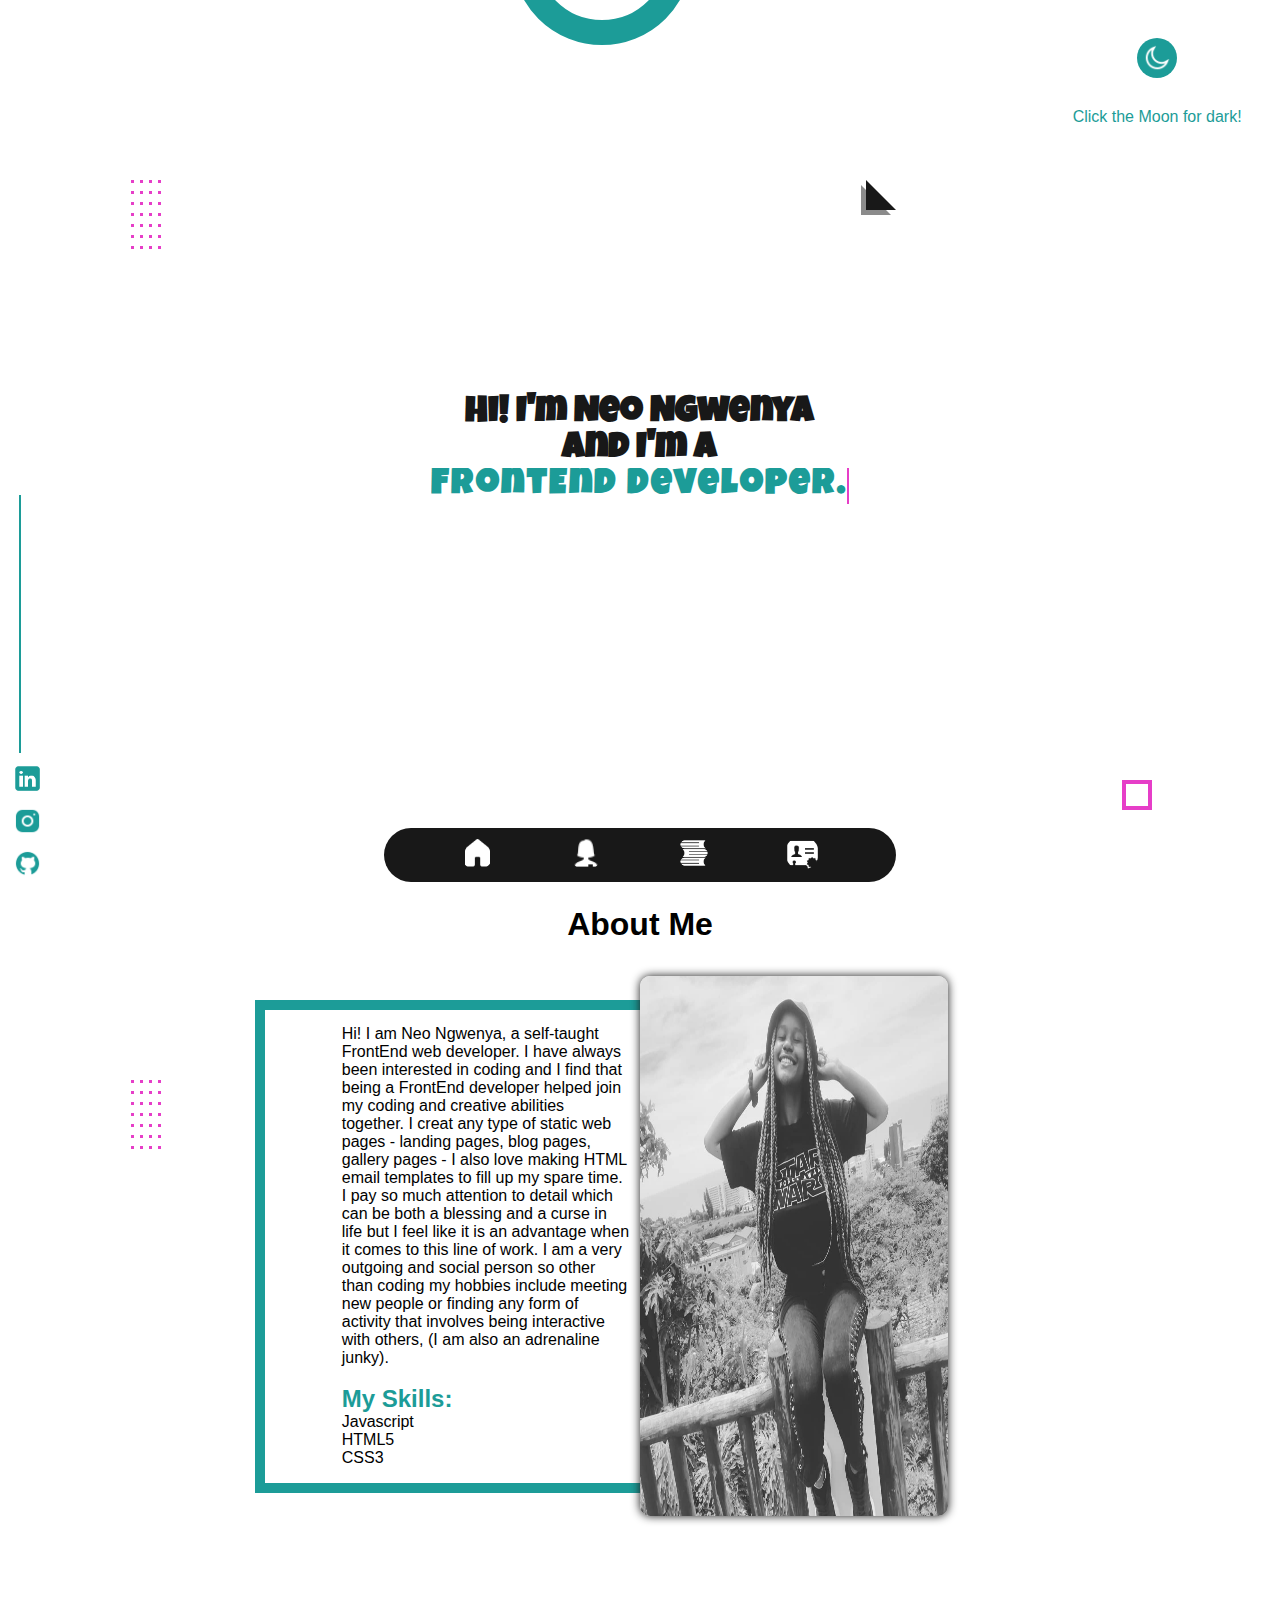
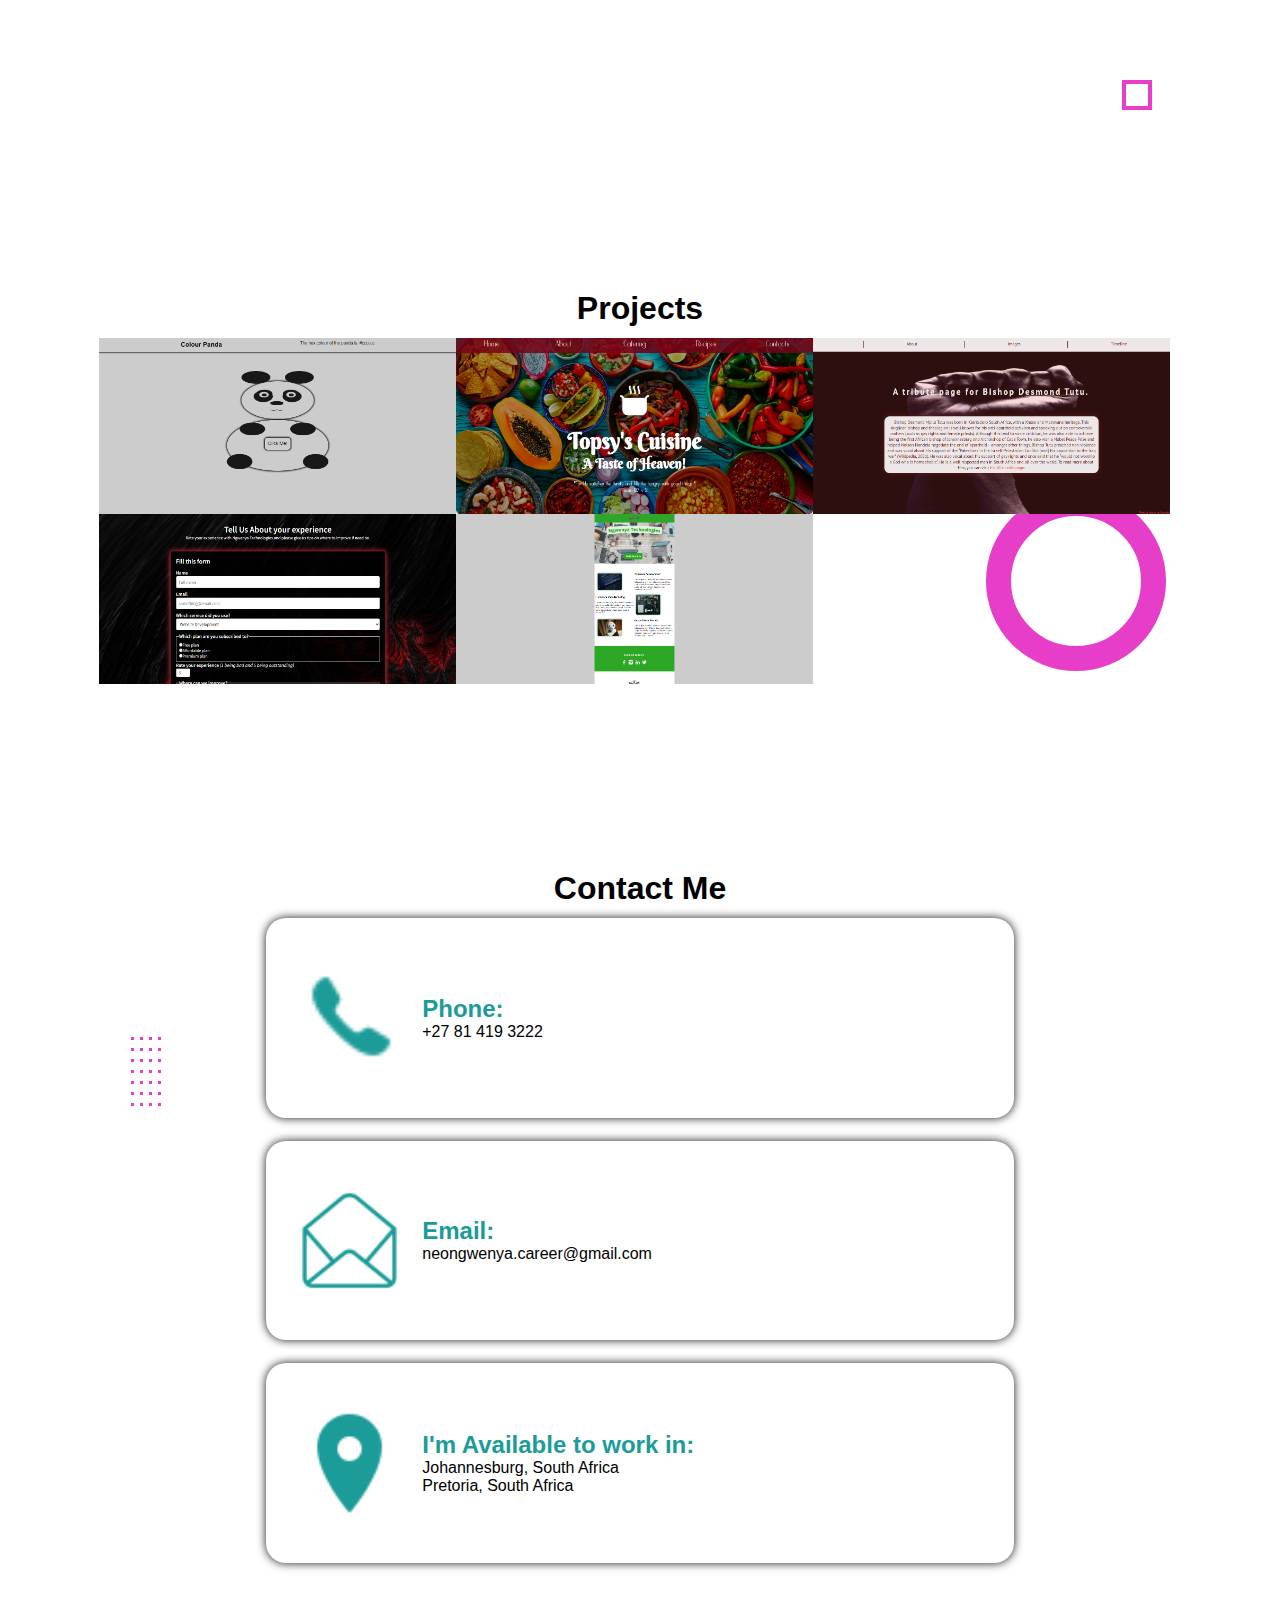
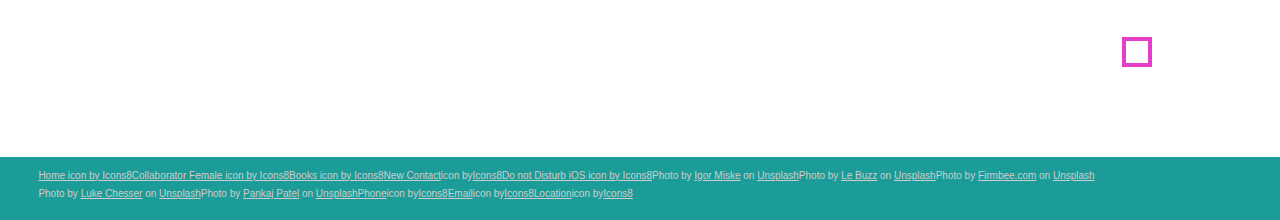
<file: index.html>
<!DOCTYPE html>
<html lang="en">
<head>
    <meta charset="UTF-8">
    <meta http-equiv="X-UA-Compatible" content="IE=edge">
    <meta name="viewport" content="width=device-width, initial-scale=1.0">
    <link rel="preconnect" href="https://fonts.googleapis.com">
<link rel="preconnect" href="https://fonts.gstatic.com" crossorigin>
<link href="https://fonts.googleapis.com/css2?family=Luckiest+Guy&display=swap" rel="stylesheet">
<link rel="preconnect" href="https://fonts.googleapis.com">
<link rel="preconnect" href="https://fonts.gstatic.com" crossorigin>
<link href="https://fonts.googleapis.com/css2?family=Poppins:ital,wght@0,400;0,700;1,400;1,700&display=swap" rel="stylesheet">
    <link rel="stylesheet" href="style.css">
    <title>Neo's Portfolio</title>
</head>
<body>

<!-- Header -->

    <header id="home">

    <!--Spinning Shapes-->

        <div class="shapes">
            <div class="square"></div>

            <div class="rectangle">
                <div></div><div></div><div></div><div></div><div></div><div></div><div></div><div></div><div></div><div></div><div></div><div></div><div></div><div></div><div></div><div></div>
                <div></div><div></div><div></div><div></div><div></div><div></div><div></div><div></div><div></div><div></div><div></div><div></div>
            </div>

            <div class="semi-circle"></div>

            <div class="triangle"></div>
        </div>

    <!--Colour Mode-->

    <div class="dark_mode">
        <a href="darkMode/page.html">
            <img src="img/icons8-do-not-disturb-ios-32.png" alt="">
        </a>
        <p>Click the Moon for dark!</p>
    </div>

    <!--Content-->
        <div class="hero">
            <h1>Hi! I'm Neo Ngwenya </h1>
            <h1>and I'm a</h1>
            <h1 class="typing" id="typing">FrontEnd Developer.</h1>
        </div>

        <nav class="nav_container">

            <div class="nav_item" id="socials">
                <div class="line">
                    <div class="lines">
                        <div id="lines"></div>
                    </div>
                </div>
                <a href="#"><img src="img/icons8-linkedin-50.png" alt=""></a>
                <a href="#"><img src="img/icons8-instagram-30.png" alt=""></a>
                <a href="#"><img src="img/icons8-github-30.png" alt=""></a>
            </div>
            
            <div class="nav_item" id="nav_bar">
                <ul>
                    <li class="nav_links"><a href="#home"><img src="img/icons8-home-48.png" title="Home"/></a></li>
                    <li class="nav_links"><a href="#about"><img title="About Me" src="img/icons8-collaborator-female-30.png"/></a></li>
                    <li class="nav_links"><a href="#projects"><img title="Projects" src="img/icons8-books-64.png"/></a></li>
                    <li class="nav_links"><a href="#contact"><img title="Contact Me" src="img/icons8-new-contact-50.png"/></a></li>
                </ul>
            </div>
        </nav>

</header>

<!--End of Header-->


<!--About me-->

    <section id="about">
        <div class="square"></div>
        <div class="rectangle">
            <div></div><div></div><div></div><div></div><div></div><div></div><div></div><div></div><div></div><div></div><div></div><div></div><div></div><div></div><div></div><div></div>
            <div></div><div></div><div></div><div></div><div></div><div></div><div></div><div></div><div></div><div></div><div></div><div></div>
        </div>


        <div class="aboutMe">
            <h1> About Me</h1>
            <div class="info">
                <article>
                    <p> Hi! I am Neo Ngwenya, a self-taught FrontEnd web developer. I have always been interested in coding and I find that being a FrontEnd developer helped join my coding and creative abilities together. 
                    I creat any type of static web pages - landing pages, blog pages, gallery pages - I also love making HTML email templates to fill up my spare time. I pay so much attention to detail which can be both a blessing and a curse in life but I feel like it
                    is an advantage when it comes to this line of work.
                    I am a very outgoing and social person so other than coding my hobbies include meeting new people or finding any form of activity that involves being interactive with others, (I am also an adrenaline junky).
                    </p><br>
                    <h2>My Skills:</h2>
                    <ul>
                        <li>Javascript</li>
                        <li>HTML5</li>
                        <li>CSS3</li>
                    </ul>
                </article>
                <img src="img/Me Durban.jpg" alt="Neo Ngwenya in Durban">
            </div>
            
        </div>
        
    </section>

<!--End of About Me-->

<!--Projects-->

    <section id="projects">
        <div class="semi-circle2"></div>
        <h1>Projects</h1>
       
        <div class="projects">

            <div class="project-card">
                <a href="Projects/Colour Panda/index.html" target="_blank"><img src="img/Colour Panda.png" alt="Email Template Screenshot">
                <div class="information">
                    <h2>Colour Panda</h2>
                    <ul>
                        <li>HTML</li>
                        <li>CSS</li>
                        <li>Javascript</li>
                    </ul>
                </div></a>
            </div>

            <div class="project-card">                
                <a href="Projects/TC One Page Website with Form  (14.04.21)/html/home.html" target="_blank">
                <img src="img/landing page.png" alt="Landing Page Screenshot">
                <div class="information">
                    <h2>Product Landing Page</h2>
                    <ul>
                        <li>HTML</li>
                        <li>CSS</li>
                    </ul>
                    
                </div></a>
            </div>

            <div class="project-card">
                <a href="Projects/Tribute Page/index.html" target="_blank"><img src="img/tribute-page.png" alt="Tribute Page Screenshot">
                <div class="information">
                    <h2>Tribute Page</h2>
                    <ul>
                        <li>HTML</li>
                        <li>CSS</li>
                    </ul>
                </div></a>
            </div>
            
            <div class="project-card">
                <a href="Projects/Survey Form/index.html" target="_blank"><img src="img/form.png" alt="Survey Form Screenshot">
                <div class="information">
                    <h2>Survey Form</h2>
                    <ul>
                        <li>HTML</li>
                        <li>CSS</li>
                    </ul>
                </div></a>
            </div>

            <div class="project-card">
                <a href="Projects/Email Template/index.html" target="_blank"><img src="img/email-template.png" alt="Email Template Screenshot">
                <div class="information">
                    <h2>Email Template</h2>
                    <ul>
                        <li>HTML</li>
                        <li>CSS</li>
                    </ul>
                </div></a>
            </div>

        </div>
    </section>

<!--End of Projects-->

<!--Contact Section-->

    <section id="contact">

        <div class="square"></div>
        <div class="rectangle">
            <div></div><div></div><div></div><div></div><div></div><div></div><div></div><div></div><div></div><div></div><div></div><div></div><div></div><div></div><div></div><div></div>
            <div></div><div></div><div></div><div></div><div></div><div></div><div></div><div></div><div></div><div></div><div></div><div></div>
        </div>
        <h1>Contact Me</h1>

        <div class="cards">
            <div class="contact-card">
                <img src="img/icons8-phone-30.png"/>
                <div class="contact-info">
                    <h2>Phone:</h2>
                    <p>+27 81 419 3222</p>
                </div>
            </div>

            <div class="contact-card">
                <img src="img/icons8-email-64.png"/>
                <div class="contact-info">
                    <h2>Email:</h2>
                    <p>neongwenya.career@gmail.com</p>
                </div>
            </div>

            <div class="contact-card">
                <img src="img/icons8-location-50.png"/>
                <div class="contact-info">
                    <h2>I'm Available to work in:</h2>
                    <p>Johannesburg, South Africa</p>
                    <p>Pretoria, South Africa</p>
                </div>
            </div>
        </div>
    </section>

<!--End of Contact Section-->
    
    <footer>
        <a href="https://icons8.com/icon/1iF9PyJ2Thzo/home">Home icon by Icons8</a>
        <a href="https://icons8.com/icon/77904/collaborator-female">Collaborator Female icon by Icons8</a>
        <a href="https://icons8.com/icon/Gh0F5cEHEVDP/books">Books icon by Icons8</a>
        <a target="_blank" href="https://icons8.com/icon/39600/new-contact">New Contact</a> icon by <a target="_blank" href="https://icons8.com">Icons8</a>
        <a href="https://icons8.com/icon/Wf0MAXOfTjMX/do-not-disturb-ios">Do not Disturb iOS icon by Icons8</a>
        <p>Photo by <a href="https://unsplash.com/@igormiske?utm_source=unsplash&utm_medium=referral&utm_content=creditCopyText">Igor Miske</a> on <a href="https://unsplash.com/s/photos/website?utm_source=unsplash&utm_medium=referral&utm_content=creditCopyText">Unsplash</a>
        </p>
        <p>Photo by <a href="https://unsplash.com/@le_buzz?utm_source=unsplash&utm_medium=referral&utm_content=creditCopyText">Le Buzz</a> on <a href="https://unsplash.com/s/photos/website?utm_source=unsplash&utm_medium=referral&utm_content=creditCopyText">Unsplash</a>
        </p>
        <p>Photo by <a href="https://unsplash.com/@firmbee?utm_source=unsplash&utm_medium=referral&utm_content=creditCopyText">Firmbee.com</a> on <a href="https://unsplash.com/s/photos/website?utm_source=unsplash&utm_medium=referral&utm_content=creditCopyText">Unsplash</a>
        </p>
        <p>Photo by <a href="https://unsplash.com/@lukechesser?utm_source=unsplash&utm_medium=referral&utm_content=creditCopyText">Luke Chesser</a> on <a href="https://unsplash.com/s/photos/website?utm_source=unsplash&utm_medium=referral&utm_content=creditCopyText">Unsplash</a>
        </p>
        <p>Photo by <a href="https://unsplash.com/@pankajpatel?utm_source=unsplash&utm_medium=referral&utm_content=creditCopyText">Pankaj Patel</a> on <a href="https://unsplash.com/s/photos/website?utm_source=unsplash&utm_medium=referral&utm_content=creditCopyText">Unsplash</a>
        </p>
        <a target="_blank" href="https://icons8.com/icon/78382/phone">Phone</a> icon by <a target="_blank" href="https://icons8.com">Icons8</a>
        <a target="_blank" href="https://icons8.com/icon/iMOGQ0vaHSA8/email">Email</a> icon by <a target="_blank" href="https://icons8.com">Icons8</a>
        <a target="_blank" href="https://icons8.com/icon/7880/location">Location</a> icon by <a target="_blank" href="https://icons8.com">Icons8</a>
    </footer>
</body>
</html>
</file>
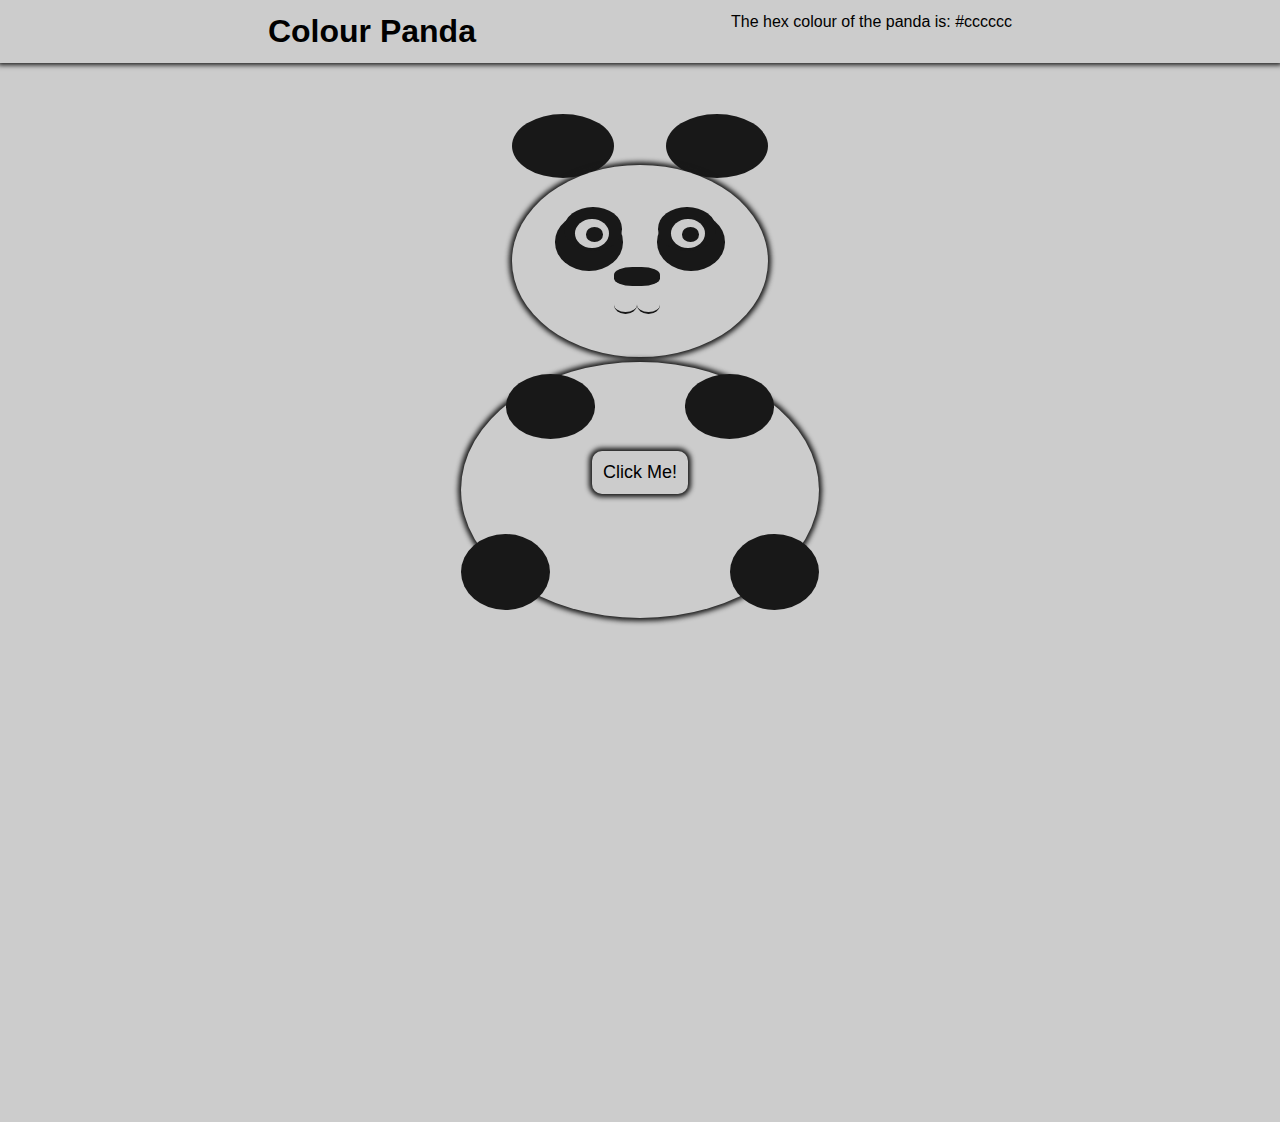
<file: Projects/Colour Panda/index.html>
<!DOCTYPE html>
<html lang="en">
<head>
    <meta charset="UTF-8">
    <meta http-equiv="X-UA-Compatible" content="IE=edge">
    <meta name="viewport" content="width=device-width, initial-scale=1.0">
    <link rel="stylesheet" href="style.css">
    <script src="app.js" defer></script>
    <title>Colour Panda</title>
</head>
<body>

<!------ Navigation Bar------>

    <nav>
        <h1>Colour Panda</h1>
        <p>The hex colour of the panda is: <span class="theColour">#cccccc</span></p>
    </nav>

<!------ End of Navigation Bar------>

    <center class="wrapper">
        <div class="panda">

<!------ Panda Face ------>
            <div id="face">
                <div class="ears">
                    <div class="ear"></div>
                    <div class="ear"></div>
                </div>

                <div class="face" id="faces">
                    <div class="eyes">
                        <div class="eye-patch" id="patch-1">
                            <div class="eye" id="eye-1">
                                <div class="pupil"></div>
                            </div>
                        </div>

                        <div class="eye-patch" id="patch-2">
                            <div class="eye" id="eye-2">
                                <div class="pupil"></div>
                            </div>
                        </div>
                    </div>

                    <div class="nose"></div>

                    <div class="mouth">
                        <div class="curve"></div>
                        <div class="curve"></div>
                    </div>
                </div>
            </div>
<!------ End of Panda Face ------>

<!------ Pand Body ------>

            <div id="body">

                <div class="arms">
                    <div class="arm"></div>
                    <div class="arm"></div>
                </div>

                <div class="stomach"><button class="btn" id="btn">Click Me!</button></div>

                <div class="legs">
                    <div class="leg"></div>
                    <div class="leg"></div>
                </div>

            </div>

<!------ End of Pand Body ------>

        </div>
    </center>
    
</body>
</html>
</file>
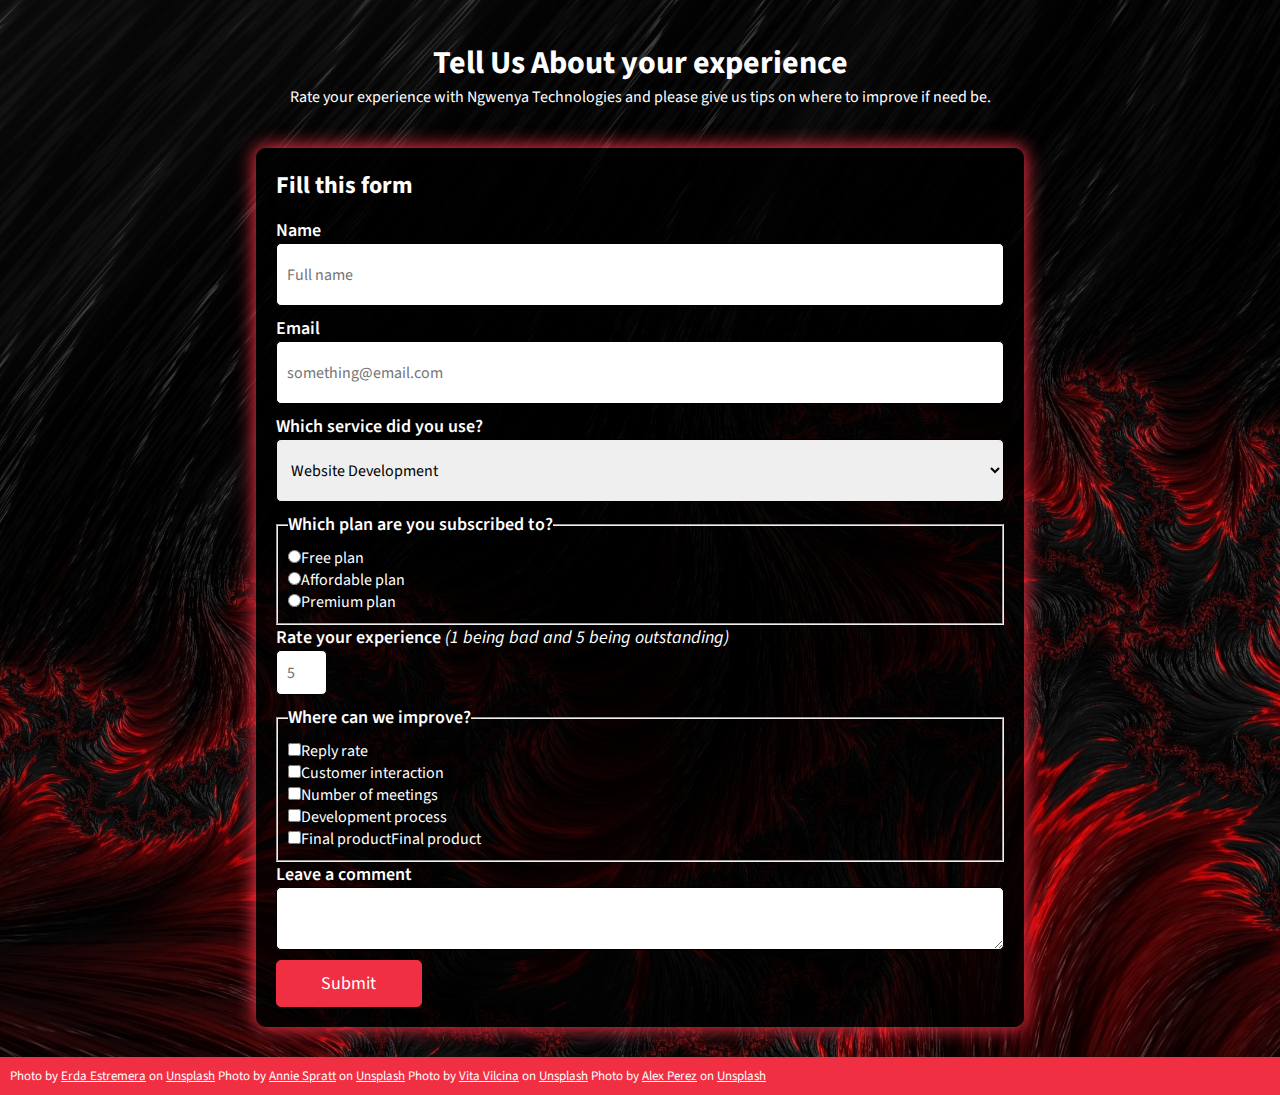
<file: Projects/Survey Form/index.html>
<!DOCTYPE html>
<html lang="en">
<head>
    <meta charset="UTF-8">
    <meta http-equiv="X-UA-Compatible" content="IE=edge">
    <meta name="viewport" content="width=device-width, initial-scale=1.0">
    <title>Document</title>
    <link rel="stylesheet" href="css/style.css">
    <link rel="preconnect" href="https://fonts.googleapis.com">
<link rel="preconnect" href="https://fonts.gstatic.com" crossorigin>
<link href="https://fonts.googleapis.com/css2?family=Source+Sans+Pro:ital,wght@0,400;0,600;1,400&display=swap" rel="stylesheet">
</head>
<body>
    <header>
        <h1 id="title">Tell Us About your experience</h1>
        <p id="description">Rate your experience with Ngwenya Technologies and please give us tips on where to improve if need be.</p>
    </header>

    <main>
        <h2>Fill this form</h2>

        <form action="POST" id="survey-form">

            <label for="name" id="name-label">Name</label>
            <input type="text" id="name" placeholder="Full name" required> 

            <label for="email" id="email-label">Email</label>
            <input type="email" id="email" placeholder="something@email.com" required>
            
            <label for="dropdown">Which service did you use?</label>
            <select name="dropdown" id="dropdown" >
                <option value="web-dev">Website Development</option>
                <option value="app-dev">Application Development</option>
                <option value="game-dev">Game Development</option>
                <option value="web-fixes">Website Fixes</option>
                <option value="cyber-security">Cyber Security</option>
            </select>

            <fieldset>
                <legend>Which plan are you subscribed to?</legend>
                <input type="radio" name="action" value="free"><label for="free">Free plan</label> <br>
                <input type="radio" name="action" value="affordable"><label for="afforable">Affordable plan</label> <br>
                <input type="radio" name="action" value="premium"><label for="premium">Premium plan</label> <br>
            </fieldset>

            <label for="number" id="number-label">Rate your experience <i>(1 being bad and 5 being outstanding)</i></label><br>
            <input type="number" id="number" min="1" max="5" placeholder="5">

            <fieldset>
                <legend>Where can we improve?</legend>
                <input type="checkbox" name="reply-rate" value="reply-rate"><label for="reply-rate">Reply rate</label><br>
                <input type="checkbox" name="customer-int" value="customer-int"><label for="customer-int">Customer interaction</label><br>
                <input type="checkbox" name="num-meet" value="num-meet"><label for="num-meet">Number of meetings</label><br>
                <input type="checkbox" name="dev-process" value="dev-process"><label for="dev-process">Development process</label><br>
                <input type="checkbox" name="product" value="product"><label for="product">Final product</label>Final product<br>
            </fieldset>

            <label for="comment">Leave a comment</label>
            <textarea name="comment" id="comment" cols="30" rows="10"></textarea>

            <button id="submit">Submit</button>

        </form>

    </main>

    <footer>
        <p>Photo by <a href="https://unsplash.com/@erdaest?utm_source=unsplash&utm_medium=referral&utm_content=creditCopyText">Erda Estremera</a> on <a href="https://unsplash.com/s/photos/black-background?utm_source=unsplash&utm_medium=referral&utm_content=creditCopyText">Unsplash</a>
            Photo by <a href="https://unsplash.com/@anniespratt?utm_source=unsplash&utm_medium=referral&utm_content=creditCopyText">Annie Spratt</a> on <a href="https://unsplash.com/s/photos/black-background?utm_source=unsplash&utm_medium=referral&utm_content=creditCopyText">Unsplash</a>
            Photo by <a href="https://unsplash.com/@vivivi?utm_source=unsplash&utm_medium=referral&utm_content=creditCopyText">Vita Vilcina</a> on <a href="https://unsplash.com/s/photos/black-background?utm_source=unsplash&utm_medium=referral&utm_content=creditCopyText">Unsplash</a>
            Photo by <a href="https://unsplash.com/@a2eorigins?utm_source=unsplash&utm_medium=referral&utm_content=creditCopyText">Alex Perez</a> on <a href="https://unsplash.com/s/photos/black-background?utm_source=unsplash&utm_medium=referral&utm_content=creditCopyText">Unsplash</a>
  
        </p>
    </footer>
</body>
</html>
</file>
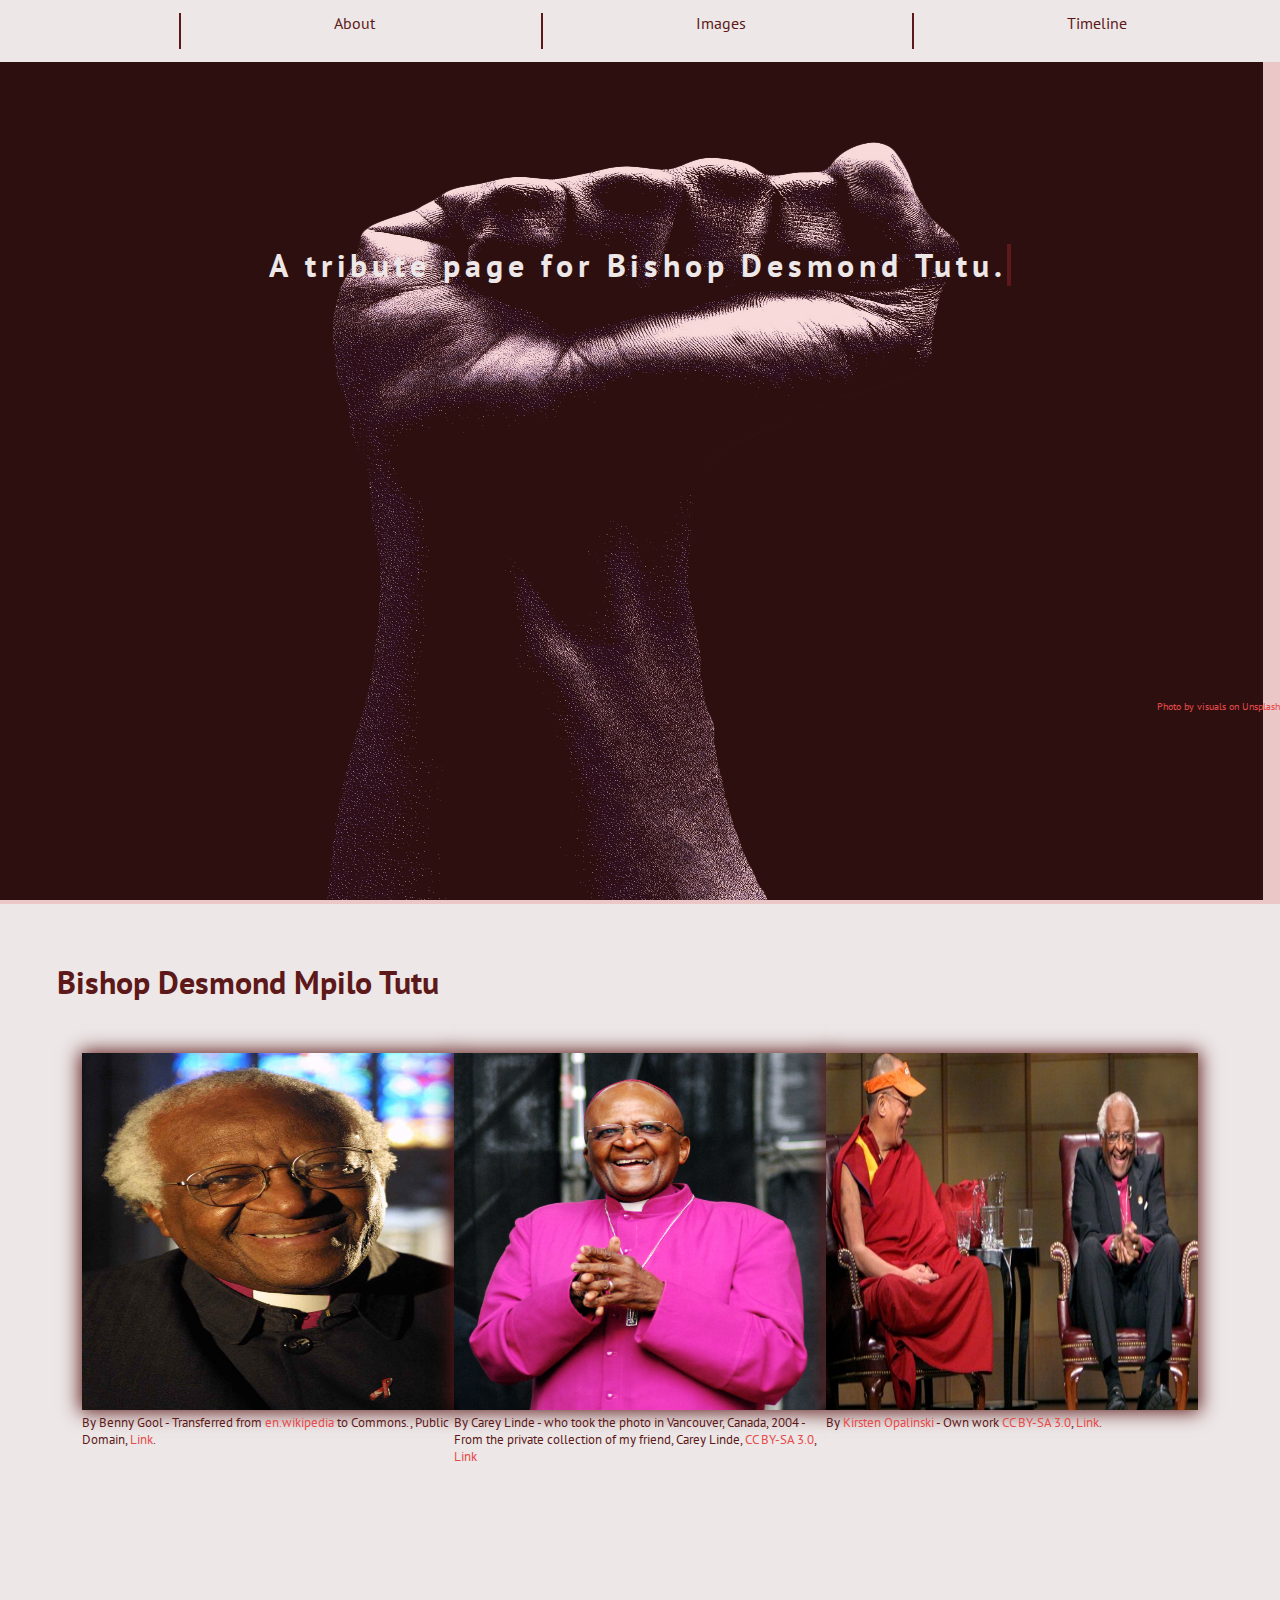
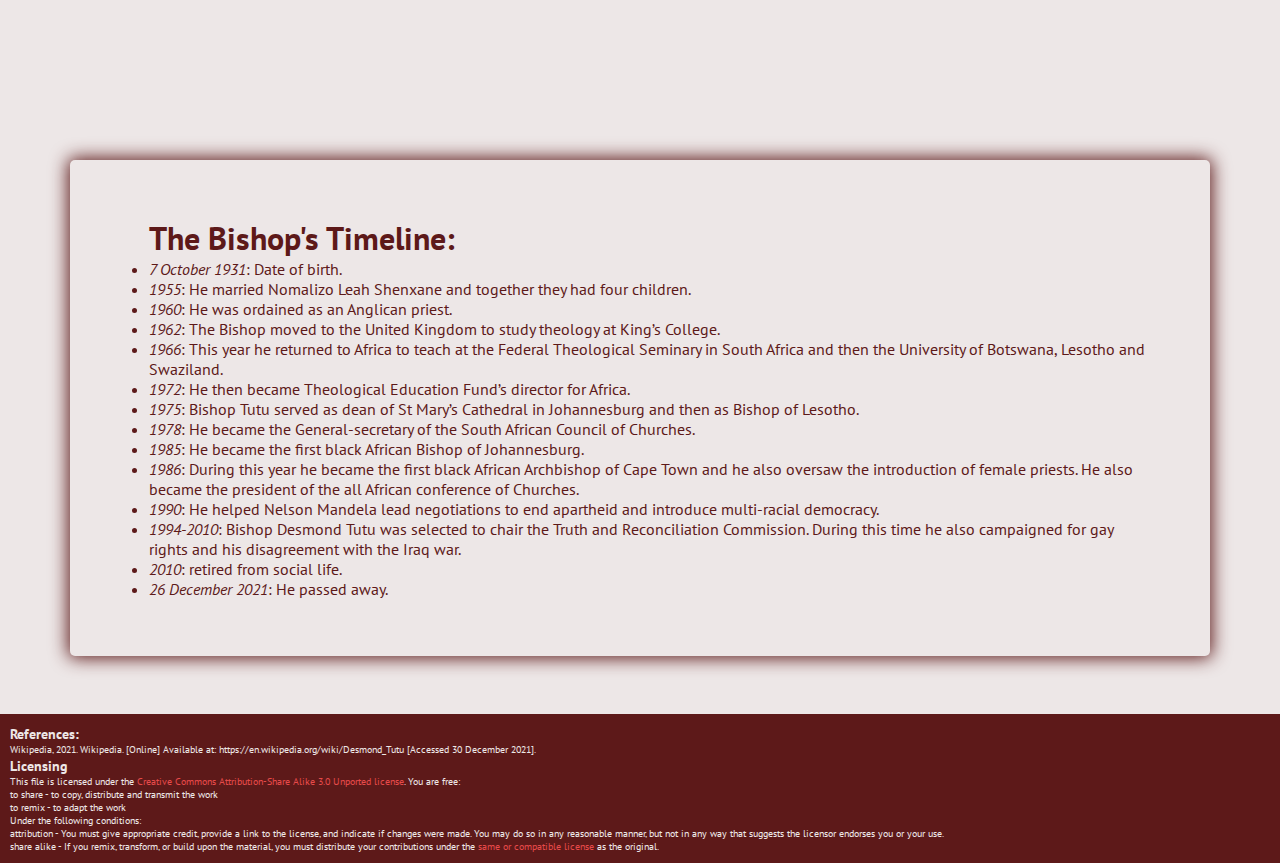
<file: Projects/Tribute Page/index.html>
<!DOCTYPE html>
<html lang="en">
<head>
    <meta charset="UTF-8">
    <meta http-equiv="X-UA-Compatible" content="IE=edge">
    <meta name="viewport" content="width=device-width, initial-scale=1.0">
    <title>Bishop Desmond Tutu's Tribute Page</title>
    <link rel="stylesheet" href="css/style.css">
    <link rel="preconnect" href="https://fonts.googleapis.com">
<link rel="preconnect" href="https://fonts.gstatic.com" crossorigin>
<link href="https://fonts.googleapis.com/css2?family=PT+Sans:ital,wght@0,400;0,700;1,400&display=swap" rel="stylesheet">
</head>
<body>
    <header>
        <div id="welcome-page">
                <figure>
                    <img src="img/visuals-b9wsEM40Cv0-unsplash.jpg" alt="">
                </figure>
                <div id="overlay"></div>
               <div class="words">
            <div id="heading"><h1>A tribute page for Bishop Desmond Tutu.</h1></div>
            
            <div id="tribute-info">
                <p>
                    Bishop Desmond Mpilo Tutu was born in Klerksdorp South Africa, with a Xhosa and Mostwana heritage. 
    This Anglican bishop and theologian is well known for his anti-apartheid activism and speaking out on controversial matters (such as gay rights and female priests). Although this lead to some criticism, he was also able to achieve being the first African bishop of Johannesburg and Archbishop of Cape Town, he also won a Nobel Peace Prize and helped Nelson Mandela negotiate the end of apartheid – amongst other things. 
    Bishop Tutu preached non-violence and was vocal about his support of the “Palestines in the Israeli-Palestinian Conflict [and] his opposition to the Iraq war” (Wikipedia, 2021). He was also vocal about his support of gay rights and once said that he “would not worship a God who is homophobic”.
    He is a well respected man in South Africa and all over the world. To read more about him, you can visit  <a href="https://en.wikipedia.org/wiki/Desmond_Tutu" id="tribute-link" target="_blank">his Wikipedia page</a>.
                </p>
            </div>

            <div class="references">
            <p>Photo by <a href="https://unsplash.com/@visuals?utm_source=unsplash&utm_medium=referral&utm_content=creditCopyText">visuals</a> on <a href="https://unsplash.com/s/photos/blm?utm_source=unsplash&utm_medium=referral&utm_content=creditCopyText">Unsplash</a>
            </p></div>
        </div> 
        </div>

<!--Navigation Bar-->
        <nav>
            <ul>
                
                <li><a href="#welcome-page">About</a></li>
                <li><a href="#main">Images</a></li>
                <li><a href="#tribute-timeline">Timeline</a></li>
                
            </ul>
        </nav>
        
    </header>
    <main id="main">

<!--Images-->

        <h1 id="title"> Bishop Desmond Mpilo Tutu</h1>
        <figure id="img-div">
            
            <div id="img1">
                <a href="https://commons.wikimedia.org/w/index.php?curid=48329"><img src="img/Archbishop-Tutu-medium.jpg" alt="Picture of Desmond Tutu smiling" id="image"></a>
                <figcaption id="img-caption">By Benny Gool - Transferred from <span class="plainlinks"><a class="external text" href="https://en.wikipedia.org">en.wikipedia</a></span> to Commons., Public Domain, <a href="https://commons.wikimedia.org/w/index.php?curid=48329">Link</a>.</figcaption>
            </div>

            <div id="img2">
                <a href="https://en.wikipedia.org/wiki/File:TutuCOP17.JPG"><img src="img/TutuCOP17.jpg" alt="Bishop Tutu at the COP17" id="image3"></a>
                <figcaption id="img-caption2">By Carey Linde - who took the photo in Vancouver, Canada, 2004 - From the private collection of my friend, Carey Linde, <a href="https://creativecommons.org/licenses/by-sa/3.0" title="Creative Commons Attribution-Share Alike 3.0">CC BY-SA 3.0</a>, <a href="https://commons.wikimedia.org/w/index.php?curid=5186856">Link</a></figcaption>
            </div>
            
            <div id="img3">
                <a href="https://en.wikipedia.org/wiki/File:Dalai_Lama_and_Bishop_Tutu._Carey_Linde.jpg"><img src="img/Dalai_Lama_and_Bishop_Tutu._Carey_Linde.jpg" alt="Dalai Lama and Bishop Tutu" id="image2"></a>
                <figcaption id="img-caption3">By <a href="//commons.wikimedia.org/w/index.php?title=User:Kristen_Opalinski&amp;action=edit&amp;redlink=1" class="new" title="User:Kristen Opalinski (page does not exist)">Kirsten Opalinski</a> - <span class="int-own-work" lang="en">Own work</span> <a href="https://creativecommons.org/licenses/by-sa/3.0" title="Creative Commons Attribution-Share Alike 3.0">CC BY-SA 3.0</a>, <a href="https://commons.wikimedia.org/w/index.php?curid=21952539">Link</a>.</figcaption>
            </div>
            
        </figure>

<!--Tribute Timeline-->

        <div id="tribute-timeline">
            <div class="tribute">
                <h1>The Bishop's Timeline:</h1>
                <ul>
                    <li><i>7 October 1931</i>: Date of birth.</li>
                    <li><i>1955</i>: He married Nomalizo Leah Shenxane and together they had four children.</li>
                    <li><i>1960</i>: He was ordained as an Anglican priest.</li>
                    <li><i>1962</i>: The Bishop moved to the United Kingdom to study theology at King’s College.</li>
                    <li><i>1966</i>: This year he returned to Africa to teach at the Federal Theological Seminary in South Africa and then the University of Botswana, Lesotho and Swaziland.</li>
                    <li><i>1972</i>: He then became Theological Education Fund’s director for Africa.</li>
                    <li><i>1975</i>: Bishop Tutu served as dean of St Mary’s Cathedral in Johannesburg and then as Bishop of Lesotho.</li>
                    <li><i>1978</i>: He became the General-secretary of the South African Council of Churches.</li>
                    <li><i>1985</i>: He became the first black African Bishop of Johannesburg.</li>
                    <li><i>1986</i>: During this year he became the first black African Archbishop of Cape Town and he also oversaw the introduction of female priests. He also became the president of the all African conference of Churches.</li>
                    <li><i>1990</i>: He helped Nelson Mandela lead negotiations to end apartheid and introduce multi-racial democracy.</li>
                    <li><i>1994-2010</i>: Bishop Desmond Tutu was selected to chair the Truth and Reconciliation Commission. During this time he also campaigned for gay rights and his disagreement with the Iraq war. </li>
                    <li><i>2010</i>: retired from social life.</li>
                    <li><i>26 December 2021</i>: He passed away.</li>
                </ul>
            </div>
        </div>
    </main>
    <footer id="ref">
        <h2>References:</h2>
        <p>
            Wikipedia, 2021. Wikipedia. [Online] 
            Available at: https://en.wikipedia.org/wiki/Desmond_Tutu
            [Accessed 30 December 2021].   
        </p>
        <h2>Licensing</h2>
        <p>
            This file is licensed under the <a href="https://en.wikipedia.org/wiki/Creative_Commons">Creative Commons</a> <a href="https://creativecommons.org/licenses/by-sa/3.0/deed.en">Attribution-Share Alike 3.0 Unported license</a>.	
You are free:
<ul> 
    <li>to share - to copy, distribute and transmit the work</li>
    <li>to remix - to adapt the work</li>
</ul>
Under the following conditions:
<ul>
    <li>attribution - You must give appropriate credit, provide a link to the license, and indicate if changes were made. You may do so in any reasonable manner, but not in any way that suggests the licensor endorses you or your use.</li>
    <li>share alike - If you remix, transform, or build upon the material, you must distribute your contributions under the <a href="https://creativecommons.org/share-your-work/licensing-considerations/compatible-licenses">same or compatible license</a> as the original.</li>
</ul>
        </p>
    </footer>
</body>
</html>
</file>
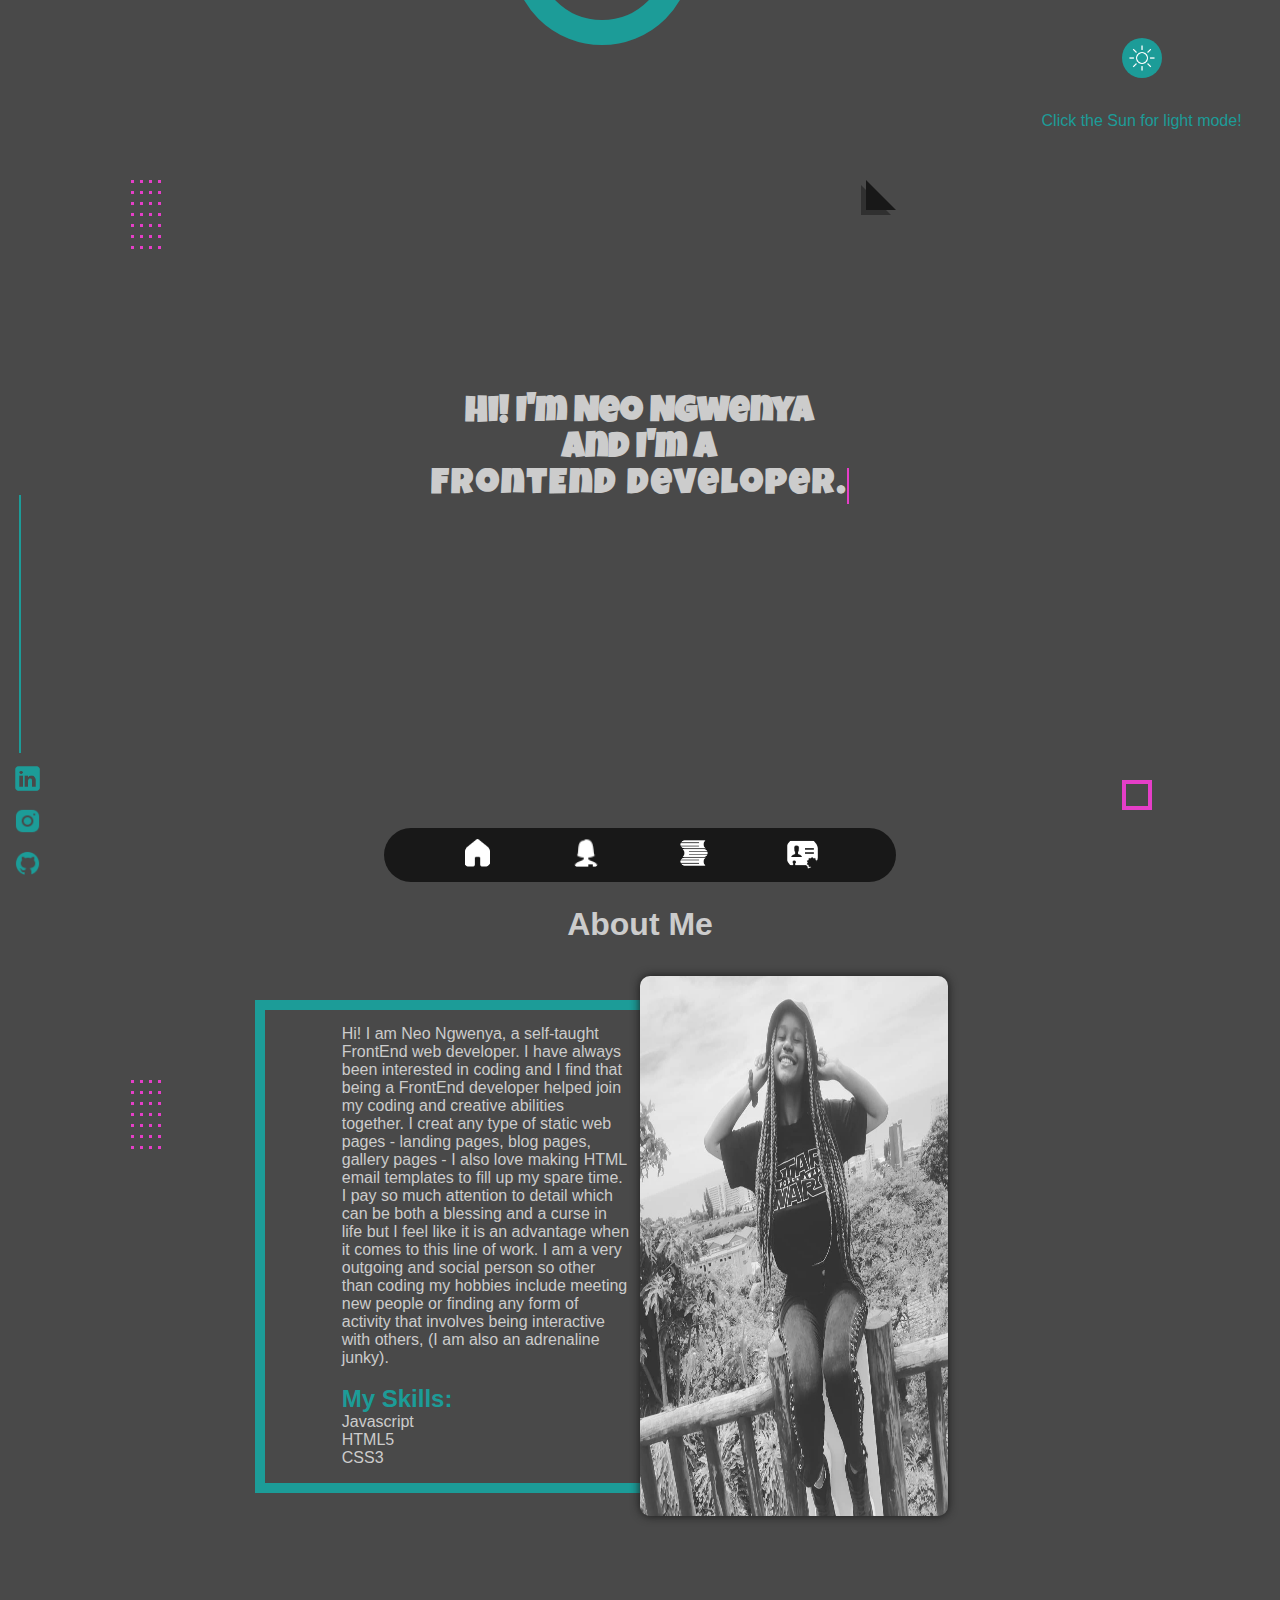
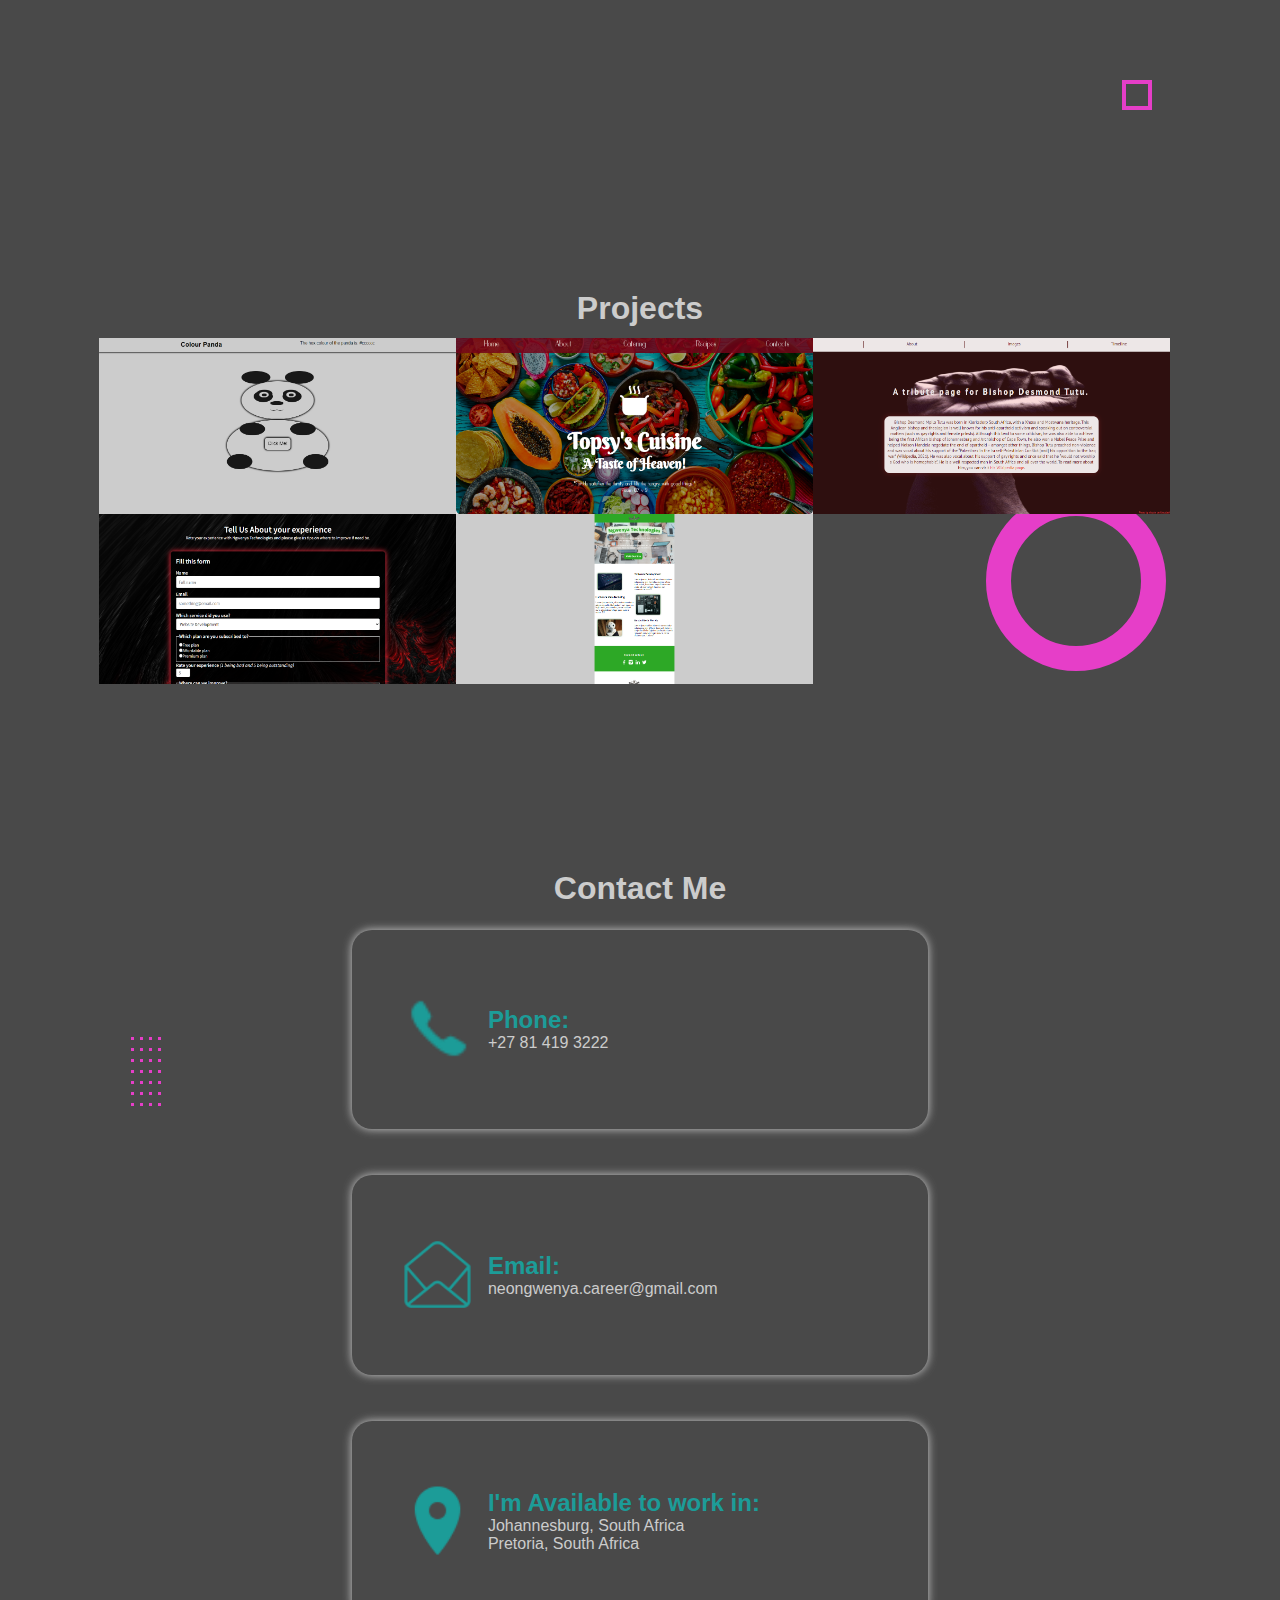
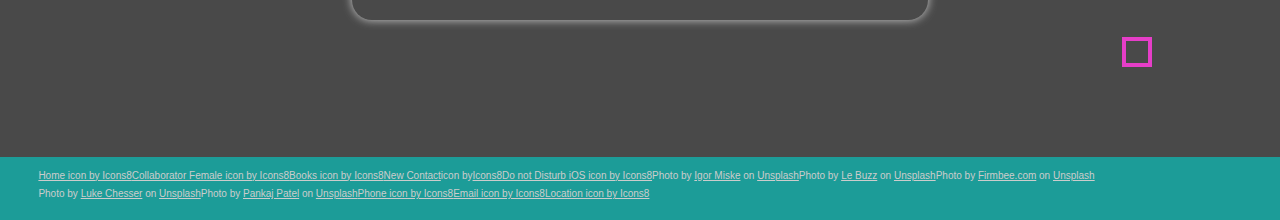
<file: darkMode/page.html>
<!DOCTYPE html>
<html lang="en">
<head>
    <meta charset="UTF-8">
    <meta http-equiv="X-UA-Compatible" content="IE=edge">
    <meta name="viewport" content="width=device-width, initial-scale=1.0">
    <link rel="preconnect" href="https://fonts.googleapis.com">
<link rel="preconnect" href="https://fonts.gstatic.com" crossorigin>
<link href="https://fonts.googleapis.com/css2?family=Luckiest+Guy&display=swap" rel="stylesheet">
<link rel="preconnect" href="https://fonts.googleapis.com">
<link rel="preconnect" href="https://fonts.gstatic.com" crossorigin>
<link href="https://fonts.googleapis.com/css2?family=Poppins:ital,wght@0,400;0,700;1,400;1,700&display=swap" rel="stylesheet">
    <link rel="stylesheet" href="style2.css">
    <link rel="stylesheet" href="../style.css">
    <title>Neo's Portfolio</title>
</head>
<body>

<!-- Header -->

    <header id="home">

    <!--Spinning Shapes-->

        <div class="shapes">
            <div class="square"></div>

            <div class="rectangle">
                <div></div><div></div><div></div><div></div><div></div><div></div><div></div><div></div><div></div><div></div><div></div><div></div><div></div><div></div><div></div><div></div>
                <div></div><div></div><div></div><div></div><div></div><div></div><div></div><div></div><div></div><div></div><div></div><div></div>
            </div>

            <div class="semi-circle"></div>

            <div class="triangle"></div>
        </div>

    <!--Colour Mode-->

    <div class="dark_mode">
        <a href="../index.html">
            <img src="../img/icons8-sun-50.png" alt="">
        </a>
        <p>Click the Sun for light mode!</p>
    </div>

    <!--Content-->
        <div class="hero" id="hero">
            <h1>Hi! I'm Neo Ngwenya </h1>
            <h1>and I'm a</h1>
            <h1 class="typing" id="typing">FrontEnd Developer.</h1>
        </div>

        <nav class="nav_container">

            <div class="nav_item" id="socials">
                <div class="line">
                    <div class="lines">
                        <div id="lines"></div>
                    </div>
                </div>
                <a href="#"><img src="../img/icons8-linkedin-50.png" alt=""></a>
                <a href="#"><img src="../img/icons8-instagram-30.png" alt=""></a>
                <a href="#"><img src="../img/icons8-github-30.png" alt=""></a>
            </div>
            
            <div class="nav_item" id="nav_bar">
                <ul>
                    <li class="nav_links"><a href="#home"><img src="../img/icons8-home-48.png" title="Home"/></a></li>
                    <li class="nav_links"><a href="#about"><img title="About Me" src="../img/icons8-collaborator-female-30.png"/></a></li>
                    <li class="nav_links"><a href="#projects"><img title="Projects" src="../img/icons8-books-64.png"/></a></li>
                    <li class="nav_links"><a href="#contact"><img title="Contact Me" src="../img/icons8-new-contact-50.png"/></a></li>
                </ul>
            </div>
        </nav>

</header>

<!--End of Header-->


<!--About me-->

    <section id="about">
        <div class="square"></div>
        <div class="rectangle">
            <div></div><div></div><div></div><div></div><div></div><div></div><div></div><div></div><div></div><div></div><div></div><div></div><div></div><div></div><div></div><div></div>
            <div></div><div></div><div></div><div></div><div></div><div></div><div></div><div></div><div></div><div></div><div></div><div></div>
        </div>


        <div class="aboutMe">
            <h1> About Me</h1>
            <div class="info">
                <article>
                    <p> Hi! I am Neo Ngwenya, a self-taught FrontEnd web developer. I have always been interested in coding and I find that being a FrontEnd developer helped join my coding and creative abilities together. 
                    I creat any type of static web pages - landing pages, blog pages, gallery pages - I also love making HTML email templates to fill up my spare time. I pay so much attention to detail which can be both a blessing and a curse in life but I feel like it
                    is an advantage when it comes to this line of work.
                    I am a very outgoing and social person so other than coding my hobbies include meeting new people or finding any form of activity that involves being interactive with others, (I am also an adrenaline junky).
                    </p><br>
                    <h2>My Skills:</h2>
                    <ul>
                        <li>Javascript</li>
                        <li>HTML5</li>
                        <li>CSS3</li>
                    </ul>
                </article>
                <img src="../img/Me Durban.jpg" alt="Neo Ngwenya in Durban">
            </div>
            
        </div>
        
    </section>

<!--End of About Me-->

<!--Projects-->

    <section id="projects">
        <div class="semi-circle2"></div>
        <h1>Projects</h1>
       
        <div class="projects">

            <div class="project-card">
                <a href="../Projects/Colour Panda/index.html" target="_blank"><img src="../img/Colour Panda.png" alt="Email Template Screenshot">
                <div class="information">
                    <h2>Colour Panda</h2>
                    <ul>
                        <li>HTML</li>
                        <li>CSS</li>
                        <li>Javascript</li>
                    </ul>
                </div></a>
            </div>

            <div class="project-card">
                <a href="../Projects/TC One Page Website with Form  (14.04.21)/html/home.html" target="_blank"><img src="../img/landing page.png" alt="Landing Page Screenshot">
                <div class="information">
                    <h2>Product Landing Page</h2>
                    <ul>
                        <li>HTML</li>
                        <li>CSS</li>
                    </ul>
                </div></a>
            </div>

            <div class="project-card">
                <a href="../Projects/Tribute Page/index.html" target="_blank"><img src="../img/tribute-page.png" alt="Tribute Page Screenshot">
                <div class="information">
                    <h2>Tribute Page</h2>
                    <ul>
                        <li>HTML</li>
                        <li>CSS</li>
                    </ul>
                </div></a>
            </div>

            <div class="project-card">
                <a href="../Projects/Survey Form/index.html" target="_blank"><img src="../img/form.png" alt="Survey Form Screenshot">
                <div class="information">
                    <h2>Survey Form</h2>
                    <ul>
                        <li>HTML</li>
                        <li>CSS</li>
                    </ul>
                </div></a>
            </div>

            <div class="project-card">
                <a href="../Projects/Email Template/index.html" target="_blank"><img src="../img/email-template.png" alt="Email Template Screenshot">
                <div class="information">
                    <h2>Email Template</h2>
                    <ul>
                        <li>HTML</li>
                        <li>CSS</li>
                    </ul>
                </div></a>
            </div>
        </div>
    </section>

<!--End of Projects-->

<!--Contact Section-->

    <section id="contact">

        <div class="square"></div>
        <div class="rectangle">
            <div></div><div></div><div></div><div></div><div></div><div></div><div></div><div></div><div></div><div></div><div></div><div></div><div></div><div></div><div></div><div></div>
            <div></div><div></div><div></div><div></div><div></div><div></div><div></div><div></div><div></div><div></div><div></div><div></div>
        </div>
        <h1>Contact Me</h1>

        <div class="cards">
            <div class="contact-cards">
                <img src="../img/icons8-phone-30.png"/>
                <div class="contact-info">
                    <h2>Phone:</h2>
                    <p>+27 81 419 3222</p>
                </div>
            </div>

            <div class="contact-cards">
                <img src="../img/icons8-email-64.png"/>
                <div class="contact-info">
                    <h2>Email:</h2>
                    <p>neongwenya.career@gmail.com</p>
                </div>
            </div>

            <div class="contact-cards">
                <img src="../img/icons8-location-50.png"/>
                <div class="contact-info">
                    <h2>I'm Available to work in:</h2>
                    <p>Johannesburg, South Africa</p>
                    <p>Pretoria, South Africa</p>
                </div>
            </div>
        </div>
    </section>

<!--End of Contact Section-->
    
    <footer>
        <a href="https://icons8.com/icon/1iF9PyJ2Thzo/home">Home icon by Icons8</a>
        <a href="https://icons8.com/icon/77904/collaborator-female">Collaborator Female icon by Icons8</a>
        <a href="https://icons8.com/icon/Gh0F5cEHEVDP/books">Books icon by Icons8</a>
        <a target="_blank" href="https://icons8.com/icon/39600/new-contact">New Contact</a> icon by <a target="_blank" href="https://icons8.com">Icons8</a>
        <a href="https://icons8.com/icon/Wf0MAXOfTjMX/do-not-disturb-ios">Do not Disturb iOS icon by Icons8</a>
        <p>Photo by <a href="https://unsplash.com/@igormiske?utm_source=unsplash&utm_medium=referral&utm_content=creditCopyText">Igor Miske</a> on <a href="https://unsplash.com/s/photos/website?utm_source=unsplash&utm_medium=referral&utm_content=creditCopyText">Unsplash</a>
        </p>
        <p>Photo by <a href="https://unsplash.com/@le_buzz?utm_source=unsplash&utm_medium=referral&utm_content=creditCopyText">Le Buzz</a> on <a href="https://unsplash.com/s/photos/website?utm_source=unsplash&utm_medium=referral&utm_content=creditCopyText">Unsplash</a>
        </p>
        <p>Photo by <a href="https://unsplash.com/@firmbee?utm_source=unsplash&utm_medium=referral&utm_content=creditCopyText">Firmbee.com</a> on <a href="https://unsplash.com/s/photos/website?utm_source=unsplash&utm_medium=referral&utm_content=creditCopyText">Unsplash</a>
        </p>
        <p>Photo by <a href="https://unsplash.com/@lukechesser?utm_source=unsplash&utm_medium=referral&utm_content=creditCopyText">Luke Chesser</a> on <a href="https://unsplash.com/s/photos/website?utm_source=unsplash&utm_medium=referral&utm_content=creditCopyText">Unsplash</a>
        </p>
        <p>Photo by <a href="https://unsplash.com/@pankajpatel?utm_source=unsplash&utm_medium=referral&utm_content=creditCopyText">Pankaj Patel</a> on <a href="https://unsplash.com/s/photos/website?utm_source=unsplash&utm_medium=referral&utm_content=creditCopyText">Unsplash</a>
        </p>
        <a href="https://icons8.com/icon/jShwZ2RCyPSO/phone">Phone icon by Icons8</a>
        <a href="https://icons8.com/icon/xfdjQ66L5TF0/email">Email icon by Icons8</a>
        <a href="https://icons8.com/icon/7880/location">Location icon by Icons8</a>
    </footer>
</body>
</html>
</file>
<file: style.css>
* {
    margin: 0;
    padding: 0;
    box-sizing: border-box;
    font-family: 'Kumbh sans', sans-serif;
}

html {
    scroll-behavior: smooth;
}

body {
    font-family: 'Poppins', sans-serif;
    width: 100vw;
}
/*------Colours :
color: #26E6DE;
color: #E63EC8; -------*/

a {
  text-decoration: none;
  color: #1c9c98;  
}

ul {
    list-style: none;
    margin: 0;
    padding: 0;
}

h1 {
    font-weight: bolder;
}


/*------- Header ------- */

header {
    height: 100vh;
    display: flex;
    align-items: center;
    justify-content: center;
    position: relative;
}

    /*---Nav Bar---*/

    #nav_bar {
        width: 40%;
        position: fixed;
        bottom: 2%;
        left: 30%;
        z-index: 9;
    }

    #nav_bar ul {
        display: flex;
        justify-content: space-evenly;
        background-color: #181818;
        width: 100%;
        border-radius: 40px;
        padding: 1%;
    }

    #nav_bar ul li {
        margin: 0;
        padding: 0;
    }

    #nav_bar ul img {
        width: 40px;
        padding: 8%;
        border-radius: 50%;
    }

    #nav_bar ul img:hover {
        box-shadow: 0 0 5px 2px #cccccc;
    }

    /*---Hero---*/

    .hero {
        display: flex;
        flex-direction: column;
        justify-content: center;
        align-items: center;
        font-size: large;
    }

    .hero h1 {
        font-family: 'Luckiest Guy', cursive;
        color: #181818;
    }

    #typing {
        color: #1c9c98;
    }

    .typing {
        overflow: hidden;
        border-right: .07em solid #E63EC8;
        white-space: nowrap;
        margin: 0 auto;
        letter-spacing: .07em;
        animation: 
            typing 3.5s steps(40,end),
            blink-caret .75s step-end infinite;
    }

    /*---Socials---*/

    #socials {
        position: fixed;
        top: 0;
        left: 0;
        display: flex;
        flex-direction: column;
        justify-content: end;
        width: 7vw;
        padding: 1%;
        height: 100vh;
        z-index: 99;
    }

    
    #socials img {
        width: 45%;
        padding: 5px 0;
    }

    /*Socials line*/

    .line {
        height: 30vh;
    }

    .line, .lines {
        padding: 5%;
    }

    .lines {
        height: 100%;
    }

    #lines {
        border-left: 2px solid #1c9c98;
        padding: 5%;
        height: 100%;
    }

    /*---Shapes---*/

    .shapes {
        z-index: -1;
    }

    .square {
        position: absolute;
        width: 30px;
        height: 30px;
        border: 4px solid #E63EC8;
        right: 10%;
        bottom: 10%;
        animation: spin 10s linear infinite;
        z-index: -1;
    }

    .rectangle {
        position: absolute;
        left: 10%;
        top: 20%;
        width: 44px;
        display: flex;
        flex-wrap:wrap ;
        animation: topBounce 3s ease-in-out infinite;
        z-index: -1;
    }
    .rectangle div{
        height: 3px;
        width: 3px;
        background-color: #E63EC8;
        margin: 0 3px 8px;
    }

    .semi-circle {
        height: 180px;
        width: 180px;
        border: 25px solid #1c9c98;
        border-radius: 50%;
        position: absolute;
        left: 40%;
        top: -15%;
        animation: leftBounce 3s ease-in-out infinite;
        z-index: -1;
    }

    .triangle {
        border-top: 30px solid transparent;
        border-left: 30px solid #181818;
        position: absolute;
        right: 30%;
        top: 20%;
        animation: spin 15s linear infinite;
        z-index: -1;
    }

    .triangle::before {
        content: '';
        border-top: 30px solid transparent;
        border-left: 30px solid #181818;
        position: absolute;
        left: -35px;
        top: -25px;
        opacity: .5;
    }

    /*---Dark mode---*/

    .dark_mode {
        position: absolute;
        right: 0;
        top: 0;
        padding: 3%;
        display: flex;
        flex-direction: column;
        align-items: center;
    }

    .dark_mode img {
        animation: clickHere 3s infinite;
        background-color: #1c9c98;
        border-radius: 50%;
        padding: 5px;
        width: 40px;
    }

    .dark_mode p {
        padding-top: 15%;
        color: #1c9c98;
    }

/*------- End of Header -------*/

/*------- About Me -------*/

#about {
    height: 100vh;
    padding: .5% 7% 2%;
    text-align: center;
    position: relative;
}

.info {
    display: flex;
    align-items: center;
    padding: 3% 15%;
}

.info article {
    padding: 2% 10%;
    text-align: left;
    border: 10px solid #1c9c98;
}

.info h2 {
    color: #1c9c98;
}

#about img {
        width: 40%;
        position: relative;
        left: -10%;
        height: 60vh;
        box-shadow: 0 0 10px #181818;
        border-radius: 10px;
    }

/*-------Projects-------*/

#projects{
    margin: 5% 0;
    padding: 2% 6% 5%;
    text-align: center;
    position: relative;
}

.semi-circle2 {
    height: 180px;
    width: 180px;
    border: 25px solid #E63EC8;
    border-radius: 50%;
    position: absolute;
    left: 77%;
    top: 43%;
    z-index: -1;
    animation: topBounce 3s ease-in-out infinite;
}

.projects {
    display: flex;
    flex-wrap: wrap;
    padding: 1% 2% 4%;
}

.projects img {
    width: 100%;
    height: 100%;
}

.project-card {
    position: relative;
    margin: 0;
    padding: 0;
    width: 33%;
}

.information {
    position: absolute;
    top: 0;
    width: 100%;
    height: 100%;
    display: flex;
    flex-direction: column;
    justify-content: center;
    color: transparent;
    transition: .8s ease;
    font-weight: bold;
}

.information:hover {
    background-color: #181818da;
    color: #cccccc;
}

/*-------Contact Me-------*/

#contact {
    padding: 1% 5% 2%;
    text-align: center;
    height: 100vh;
    position: relative;
}

.cards {
    height: 100%;
    display: flex;
    flex-direction: column;
    align-items: center;
    padding: 0 0 5.5%;
}

.contact-card {
    box-shadow: 0 0 10px #181818;
    margin: 1%;
    width: 65%;
    height: 25%;
    display: flex;
    justify-content: flex-start;
    align-items: center;
    padding: 1%;
    border-radius: 20px;
}

.contact-card h2 {
    color: #1c9c98;
}

.contact-card:hover {
    box-shadow: none;
}

.contact-card img {
    width: 20%;
    padding: 3%;
}

.contact-info {
    text-align: left;
    max-width: 100%;
}

/*-------Footer-------*/

footer {
    background-color: #1c9c98;
    font-size: x-small;
    padding: 1% 3%;
    color: #cccccc;
    text-align: center;
    z-index: 10000;
    display: flex;
    flex-wrap: wrap;
    height: 7vh;
    width: 100vw;
}

footer a {
    color: #cccccc;
    text-decoration: underline;
}

/*-------Animations-------*/

    /*---Type Writer Animation---*/
@keyframes typing {
    from {width: 0;}
    to {width: 100%;}
}

@keyframes blink-caret {
    from,to {border-color: transparent;}
    50% {border-color: #E63EC8;}
}

    /*---Shape animations---*/
@keyframes spin {
    0% {
        transform: rotate(0deg);
    }
    100% {
        transform: rotate(360deg);
    }
}

@keyframes topBounce {
    0% {
        transform: translateY(0);
    }
    50% {
        transform: translateY(25px);
    }
}

@keyframes leftBounce {
    0% {
        transform: translateX(0);
    }
    50% {
        transform: translateX(25px);
    }
}

    /*---Click here---*/
@keyframes clickHere {
    0% {
        transform: scale(1);
    }
    50% {
        transform: scale(2);
    }
}


@media (max-width: 950px) {

/*------- About Me -------*/    
#about {
    height: 100%;
    padding: .5% 7% 2%;
    text-align: center;
}

    .info {
        flex-direction: column-reverse;
        justify-content: center;
        padding: 3% 10%;
    }

    #about img {
        width: 60%;
        margin: 5% 0;
        left: 0;
        height: 60vh;
    }

/*-------Projects-------*/
.projects {
    flex-direction: column;
    align-items: center;
}

.projects img {
    height: 100%;
}

.project-card {
    width: 60%;
}

/*-------Contact Card-------*/
.contact-card {
    width: 100%;
}
}

@media (max-width: 450px) {

/*--------Hero-------*/
    .hero {
        font-size: small;
    }

/*-------Nav Bar-------*/
#nav_bar {
    left: 20%;
}

/*-------Contact Cards-----*/
.project-card {
    width: 100%;
    padding: 2%;
}

.contact-card {
    width: 100%;
}

/*-------Footer-------*/

footer {
    height: 16vh;
    width: 100vw;
}
}
</file>
<file: Projects/Colour Panda/style.css>
* {
    margin: 0;
    padding: 0;
    box-sizing: border-box;
}

body {
    font-family: sans-serif;
    background-color: #cccccc;
}

/* ------- Panda Container -------*/

.panda {
    margin: 8% 0;
    width: 50vw;
    height: 95vh;
    position: relative;
}

/* ------- End of Panda Container -------*/

nav {
    box-shadow: 0px 0px 5px 2px #181818;
    padding: 1%;
    background-color: #cccccc;
    display: flex;
    justify-content: space-evenly;
}

/* ------- Face ------- */

#face {
    position: relative;
    width: 50%;
    height: 30%;
}

.ears {
    display: flex;
    justify-content: space-between;
    height: 25%;
    width: 80%;
    position: absolute;
    top: -20%;
    left: 10%;
}

.ear {
    height: 100%;
    width: 40%;
    border-radius: 50%;
    background-color: #181818;
}

.face {
    width: 80%;
    height: 75%;
    background-color: #cccccc;
    border-radius: 50%;
    position: relative;
    box-shadow: 0px 0px 5px 3px #181818;
}

.eyes {
    display: flex;
    justify-content: space-around;
    height: 30%;
    width: 80%;
    position: absolute;
    top: 25%;
    left: 10%;
}

.eye-patch {
    height: 100%;
    position: relative;
    width: 33%;
    border-radius: 50%;
    background-color: #181818;
}

#patch-1::before {
    content: "";
    position: absolute;
    right: 1%;
    top: -10%;
    height: 75%;
    width: 85%;
    border-radius: 50%;
    background-color: #181818;
}

#patch-2::before {
    content: "";
    position: absolute;
    left: 1%;
    top: -10%;
    height: 75%;
    width: 85%;
    border-radius: 50%;
    background-color: #181818;
}

.eye {
    height: 50%;
    width: 50%;
    border-radius: 50%;
    background-color: #cccccc;
    animation: blink 3s infinite;
    position: absolute;
    top: 10%;
    right: 20%;
}

#eye-2 {
    right: 0;
    left: 20%;
}

.pupil {
    height: 50%;
    width: 50%;
    border-radius: 50%;
    background-color: #181818;
    position: absolute;
    top: 30%;
    left: 32%;
    animation: move 6s ease infinite;
}

.nose {
    width: 18%;
    height: 10%;
    background-color: #181818;
    position: absolute;
    border-radius: 40%;
    top: 53%;
    left: 40%;
}

.mouth {
    position: absolute;
    bottom: 22.5%;
    left: 40%;
    width: 18%;
    height: 10%;
    display: flex;
    justify-content: center;
}

.curve {
    height: 100%;
    width: 100%;
    border-radius: 50%;
    border-bottom: 2px solid #181818;
}

/* ------- End of Face ------- */

/*------- Body -------*/

#body {
    position: relative;
    top: -7%;
    height: 30%;
    width: 56%;
    border-radius: 50%;
    background-color: #cccccc;
    box-shadow: 0px 0px 5px 3px #181818;
}

.arms{
    height: 25%;
    position: absolute;
    top: 5%;
    width: 100%;
    display: flex;
    justify-content: space-around;
}

.arm {
    width: 25%;
    height: 100%;
    border-radius: 50%;
    background-color: #181818;
}

.legs {
    height: 30%;
    position: absolute;
    bottom: 3%;
    width: 100%;
    display: flex;
    justify-content: space-between;
}

.leg {
    width: 25%;
    height: 100%;
    border-radius: 50%;
    background-color: #181818;
}

.stomach {
    position: relative;
    top: 35%;
}

/*------- End Body -------*/

/*-------Button-------*/

#btn {
    outline: none;
    cursor: pointer;
    padding: 3%;
    border: none;
    background-color: #cccccc;
    box-shadow: 0px 0px 5px 3px #181818;
    font-size: large;
    border-radius: 10px;

}

#btn:hover {
    background-color: #181818;
    color: #cccccc;
}

/*-------End of Button-------*/

/* ------- Animations ------- */
@keyframes blink {
    0% {
        transform: scaleY(1);
    }

    15% {
        transform: scaleY(.05);
    }

    25% {
        transform: scaleY(1);
    }

    50% {
        transform: scaleY(1);
    }

    90% {
        transform: scaleY(1);
    }

    100% {
        transform: scaleY(1);
    }
    
}

/*---Eye span animation ---*/
@keyframes move {
    0% {
        transform: translateX(0);
    }

    25% {
        transform: translateX(-15px);
    }

    50% {
        transform: translateX(0);
    }

    75% {
        transform: translateX(10px);
    }
    
}
</file>
<file: Projects/Survey Form/css/style.css>
* {
    margin: 0;
    padding: 0;
    box-sizing: border-box;
    font-family: 'Source Sans Pro', sans-serif;
    color: white;    
}

body{
    background-image: url(../img/alex-perez-ioJBsYQ-pPM-unsplash.jpg);
    background-size: cover;
}

header {
    margin: 30px;
    padding: 10px;
    text-align: center;
}

main {
    margin-left: 20%;
    margin-right: 20%;
    padding: 20px;
    background-color: rgb(0, 0, 0, .8);
    border-radius: 10px;
    box-shadow: 0px 0px 18px 2px #F12F42;
}

main h2 {
    margin-bottom: 15px;
}

label[for=name], label[for=email], label[for=number], label[for=dropdown], label[for=comment], legend {
    font-size: large;
    margin-top: 20px;
    font-weight: 600;
}

i {
    font-weight: 400;
}

fieldset, select {
    padding: 10px;
}

#name, #email, #number, #dropdown, #comment {
    display: block;
    width: 100%;
    height: 7vh;
    margin-bottom: 10px;
    color: black;
    padding: 5px 10px;
    border-radius: 5px;
    border: 1px solid black;
    font-size: medium;
}

#number {
    height: 5vh;
    width: 7%;
}

option {
    color: black;
}

button {
    background-color: #F12F42;
    padding: 10px;
    border-radius: 5px;
    border: 1px solid #F12F42;
    width: 20%;
    font-size: large;
}

button:hover {
    background-color: #f7b2b9;
    color: black;
    border-color: #f7b2b9;
}

footer {
    margin-top: 30px;
    padding: 10px;
    background-color: #F12F42;
    font-size: small;
}
</file>
<file: Projects/Tribute Page/css/style.css>
* {
    margin: 0;
    padding: 0;
}

html {
    scroll-behavior: smooth;
}

body {
    font-family: 'PT Sans', sans-serif;
    color: #5d1919;
    background-color: #EDE7E7;
    
}

#welcome-page {
    position: relative;
    margin: 0;
    
}

#welcome-page figure img {
    width: 98.7vw;
    height: 100vh;
}

.words {
    width: 100%;
    position: absolute;
    top: 27%;
    display: flex;
    flex-direction: column;
    align-items: center;
    justify-content: center;
    font-size: 100%;
}

#heading {
    flex-shrink: 1;
    
}

#heading h1 {
    
    overflow: hidden;
    border-right: .15em solid #5d1919;
    white-space: nowrap;
    margin: 0 auto;
    letter-spacing: .15em;
    animation: typing 3.5s steps(60, end), blink-caret 0.51s step-end infinite;
}

#tribute-info {
    margin: 5%;
    margin-left: 20%;
    margin-right: 20%;
    padding: 10px;
    text-align: center;
    color: opacity (0.5);
    background-color: #EDE7E7;
    border-radius: 20px;
    box-shadow: 0px 0px 20px 0px #5d1919;
    transform: scale(0);
    animation: appear 3.5s ease forwards;
    animation-delay: 3.5s;
}

.references {
    align-self: flex-end;
    justify-self: flex-end;
    flex-shrink: 3;
    color: #e64a4a;
    position: absolute;
    top: 117%;
    font-size: 60%;
}

#overlay::after {
    content: "";
    position: absolute;
    top: 0;
    left: 0;
    height: 100%;
    width: 100%;
    background-color: #e64a4a;
    opacity: 0.2;
}

#welcome-page h1 {
    color: #EDE7E7;
    border-bottom: 0;
}

#welcome-page p {
    align-content: flex-end;
}

header nav ul {
    display: flex;
    justify-content: space-evenly;
    list-style: none;
    background-color: #EDE7E7;
    height: 4vh;
    width: 100%;
    position: fixed;
    padding: 13px;
    margin: 0;
    top: 0;
    z-index: 1;
}

header nav ul a {
    color: #5d1919; 
}

header ul a:hover {
    font-size: 1.1em;
}

header ul li {
    padding-left: 12%;
    border-left: 2px #5d1919 solid;
    
}

a {
    color: #e64a4a;
    text-decoration: none;
}

/*-------Images-------*/

#main {
    padding: 20px;
}

#title {
    padding: 3%;
}

#img-div {
    display: flex;
    justify-content: center;
    padding: 1% 5%;
}

#main #img-div img {
    max-width: 100%;
    height: 60%;
    width: 100%;
    margin: 0;
    padding: 0;
    box-shadow: 0px 0px 18px 2px #5d1919;
}

#img-div div {
    width: 38%;
}


figcaption {
    font-size: 80%;
}

/*-------Timeline-------*/

#tribute-timeline {
    padding: 8% 4% 3%;
}

.tribute {
    padding: 5% 5% 5% 7%;
    border-radius: 5px;
    box-shadow: 0px 0px 18px 2px #5d1919;
}

#tribute-timeline:hover {
    border: none;
}

footer {
    font-size: 60%;
    padding: 10px;
    background-color: #5d1919;
    color: #EDE7E7;
}

@keyframes typing {
    from {width: 0;}
    to {width: 100%;}
    
}

@keyframes blink-caret {
    from, to {border-color: transparent;}
    50% {
        border-color: #5d1919;
    }
}

@keyframes appear {
    0% {
        transform: scale(0);
    }

    100% {
        transform: scale(1);
    }
}



@media (max-width: 800px) {
    .words {
        top: 30%;
    }

    #welcome-page figure img {
        width: 97.7vw;
    }
    
    #heading {
        font-size: 60%;
    }

    #img-div {
        display: flex;
        flex-direction: column;
        justify-content: center;
        align-items: center;
        padding: 1% 5%;
    }

    #tribute-info {
        margin: 40px;
        padding: 10px;
    }

    .references {
        top: 113%;
    }

    #the-flex {
        flex-direction: column;
    }

    h1 {
        margin: 0;
    }

    header nav ul {
        margin-right: 15%;
    }

    header nav ul li {
        padding-left: 7%;
        border-left: 2px #5d1919 solid;
        
    }
}
</file>
<file: darkMode/style2.css>
body {
    background-color: #494949;
    color: #cccccc;
}

#hero h1 {
    color: #cccccc;
}

.contact-cards {
    box-shadow: 0 0 10px #cccccc;
    margin: 2%;
    width: 50%;
    height: 25%;
    display: flex;
    justify-content: flex-start;
    align-items: center;
    padding: 3%;
    border-radius: 20px;
}

.contact-cards h2 {
    color: #1c9c98;
}

.contact-cards:hover {
    box-shadow: none;
}

.contact-cards img {
    width: 20%;
    padding: 3%;
}
</file>
